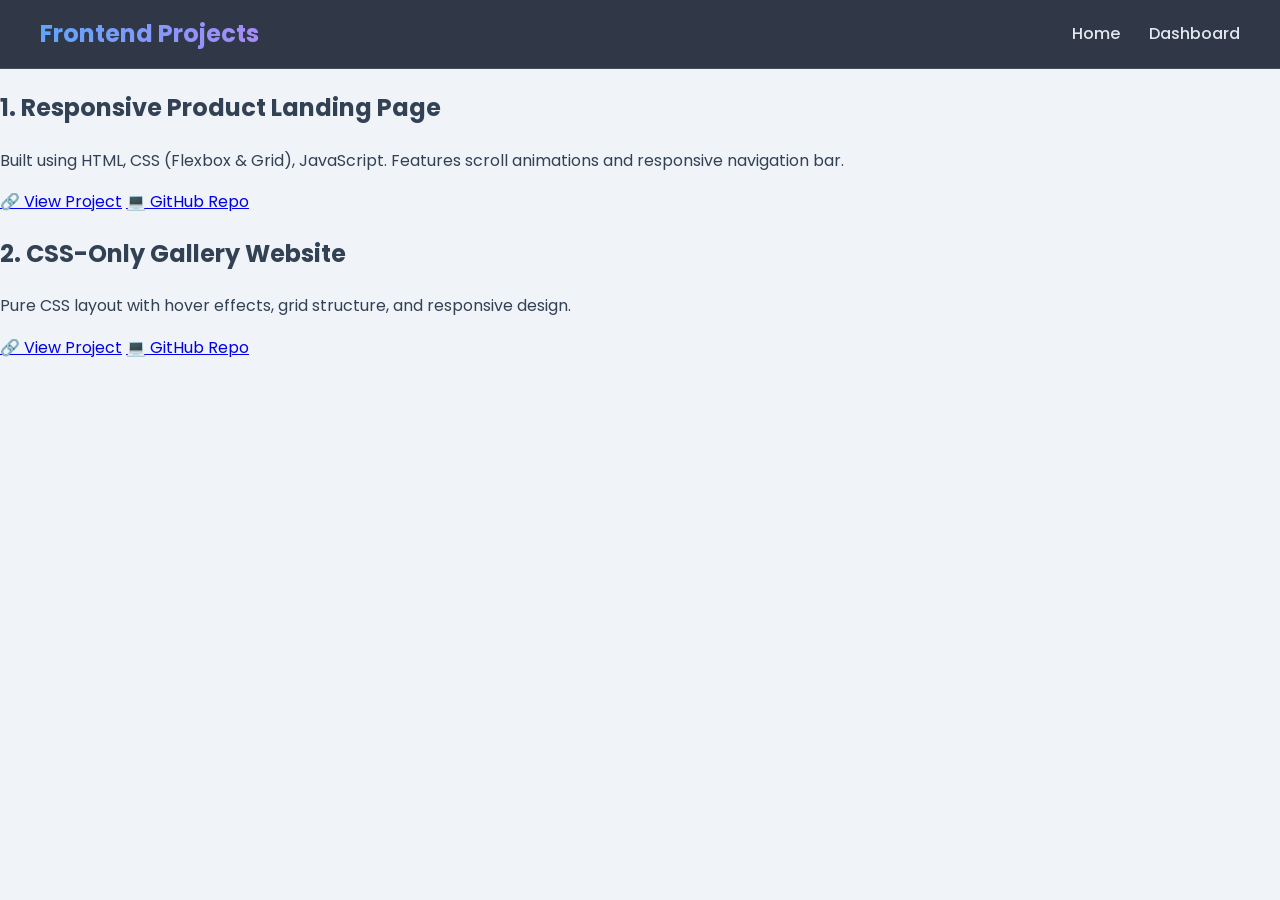
<file: frontend-projects.html>
<!DOCTYPE html>
<html lang="en">
<head>
  <meta charset="UTF-8" />
  <title>Frontend Projects | Smart Learning Platform</title>
  <link rel="stylesheet" href="style.css" />
</head>
<body>

  <header class="navbar">
    <h1>Frontend Projects</h1>
    <nav>
      <a href="index.html">Home</a>
      <a href="dashboard.html">Dashboard</a>
    </nav>
  </header>

  <section class="lesson-content">
    <h2>1. Responsive Product Landing Page</h2>
    <p>Built using HTML, CSS (Flexbox & Grid), JavaScript. Features scroll animations and responsive navigation bar.</p>
    <a href="https://yourgithubusername.github.io/project-landing-page" target="_blank">🔗 View Project</a>
    <a href="https://github.com/yourgithubusername/project-landing-page" target="_blank">💻 GitHub Repo</a>

    <h2>2. CSS-Only Gallery Website</h2>
    <p>Pure CSS layout with hover effects, grid structure, and responsive design.</p>
    <a href="https://yourgithubusername.github.io/css-gallery" target="_blank">🔗 View Project</a>
    <a href="https://github.com/yourgithubusername/css-gallery" target="_blank">💻 GitHub Repo</a>
  </section>

</body>
</html>
</file>
<file: style.css>
/* ===== FANCY style.css ===== */
@import url('https://fonts.googleapis.com/css2?family=Poppins:wght@300;400;500;600;700;800&display=swap');

* { box-sizing: border-box; font-family: 'Poppins', sans-serif; scroll-behavior: smooth; }
body { margin: 0; padding: 0; background: #f0f4f8; color: #334155; line-height: 1.6; overflow-x: hidden; }

/* ANIMATIONS */
@keyframes fadeInUp {
  from { opacity: 0; transform: translateY(30px); }
  to { opacity: 1; transform: translateY(0); }
}
@keyframes float {
  0% { transform: translateY(0px); }
  50% { transform: translateY(-10px); }
  100% { transform: translateY(0px); }
}
@keyframes pulseGlow {
  0% { box-shadow: 0 0 0 0 rgba(79, 70, 229, 0.4); }
  70% { box-shadow: 0 0 0 15px rgba(79, 70, 229, 0); }
  100% { box-shadow: 0 0 0 0 rgba(79, 70, 229, 0); }
}

/* NAVBAR (Glassmorphism) */
.navbar {
  display: flex; justify-content: space-between; align-items: center;
  background: rgba(15, 23, 42, 0.85); backdrop-filter: blur(12px); border-bottom: 1px solid rgba(255,255,255,0.1);
  color: white; padding: 15px 40px; position: sticky; top: 0; z-index: 1000; transition: all 0.3s ease;
}
.navbar h1 { font-size: 24px; font-weight: 700; margin: 0; background: linear-gradient(to right, #60a5fa, #a78bfa); -webkit-background-clip: text; -webkit-text-fill-color: transparent; }
.navbar h1 i { margin-right: 10px; color: #60a5fa; -webkit-text-fill-color: initial; }
.navbar a { color: #e2e8f0; margin-left: 25px; text-decoration: none; font-weight: 500; transition: 0.3s; position: relative; }
.navbar a::after { content: ''; position: absolute; width: 0; height: 2px; bottom: -5px; left: 0; background-color: #818cf8; transition: width 0.3s ease; }
.navbar a:hover::after { width: 100%; }

/* HERO (Image Background + Overlay) */
.hero {
  padding: 120px 20px; text-align: center;
  background: linear-gradient(rgba(15, 23, 42, 0.8), rgba(15, 23, 42, 0.9)), url('https://images.unsplash.com/photo-1516321318423-f06f85e504b3?ixlib=rb-4.0.3&auto=format&fit=crop&w=1920&q=80') center/cover fixed;
  color: white; animation: fadeInUp 1s ease-out;
}
.hero h2 { font-size: 50px; margin-bottom: 15px; font-weight: 800; letter-spacing: -1px; }
.hero p { font-size: 22px; color: #cbd5e1; margin-bottom: 40px; max-width: 600px; margin-left: auto; margin-right: auto; }
.cta-btn {
  background: linear-gradient(135deg, #4f46e5, #3b82f6); color: white; padding: 15px 35px; border-radius: 50px;
  text-decoration: none; font-weight: 600; font-size: 18px; display: inline-block;
  transition: all 0.3s ease; animation: pulseGlow 2s infinite; border: none; cursor: pointer;
}
.cta-btn:hover { transform: translateY(-3px) scale(1.05); box-shadow: 0 10px 25px rgba(79, 70, 229, 0.5); animation: none; }
.cta-btn i { margin-left: 8px; }

/* COURSES GRID with Images */
.courses { padding: 60px 40px; max-width: 1200px; margin: auto; animation: fadeInUp 1.2s ease-out forwards; opacity: 0; }
#searchCourse {
  width: 100%; padding: 18px 25px; font-size: 16px; margin: 20px 0 50px 0;
  border-radius: 50px; border: 2px solid transparent; outline: none; transition: all 0.3s;
  box-shadow: 0 10px 30px rgba(0,0,0,0.05); background: white;
}
#searchCourse:focus { border-color: #4f46e5; box-shadow: 0 10px 30px rgba(79, 70, 229, 0.15); transform: translateY(-2px); }

.course-list { display: grid; grid-template-columns: repeat(auto-fill, minmax(320px, 1fr)); gap: 35px; }
.course-card {
  background: white; border-radius: 20px; overflow: hidden; position: relative;
  box-shadow: 0 10px 30px rgba(0,0,0,0.05); transition: all 0.4s cubic-bezier(0.175, 0.885, 0.32, 1.275);
}
.course-card:hover { transform: translateY(-15px); box-shadow: 0 20px 40px rgba(0,0,0,0.12); }
.course-card img { width: 100%; height: 200px; object-fit: cover; transition: transform 0.5s ease; }
.course-card:hover img { transform: scale(1.1); }
.card-content { padding: 25px; position: relative; background: white; z-index: 10; }
.course-card h4 { color: #1e293b; font-size: 22px; margin: 0 0 10px 0; font-weight: 700; }
.course-card p { color: #64748b; margin-bottom: 20px; }
.course-card a {
  display: flex; justify-content: center; align-items: center; width: 100%; padding: 12px;
  background: #eff6ff; color: #4f46e5; border-radius: 10px; text-decoration: none; font-weight: 600; transition: 0.3s;
}
.course-card a i { margin-left: 8px; transition: transform 0.3s; }
.course-card a:hover { background: #4f46e5; color: white; }
.course-card a:hover i { transform: translateX(5px); }

/* DASHBOARD & COURSE PAGES */
.course-page { padding: 40px; max-width: 900px; margin: 50px auto; background: white; border-radius: 24px; box-shadow: 0 20px 50px rgba(0,0,0,0.08); animation: fadeInUp 0.8s ease-out; }
iframe { border-radius: 16px; box-shadow: 0 10px 30px rgba(0,0,0,0.15); border: 1px solid #e2e8f0; }
.quiz-submit { background: linear-gradient(135deg, #4f46e5, #8b5cf6); color: white; padding: 15px 30px; border: none; border-radius: 12px; cursor: pointer; font-weight: bold; font-size: 16px; margin-top: 25px; transition: all 0.3s; width: 100%; box-shadow: 0 10px 20px rgba(79, 70, 229, 0.3); }
.quiz-submit:hover { transform: translateY(-3px); box-shadow: 0 15px 25px rgba(79, 70, 229, 0.4); }

.feedback-btn { position: fixed; bottom: 30px; right: 30px; background: linear-gradient(135deg, #1e293b, #334155); color: white; padding: 15px 25px; border-radius: 50px; text-decoration: none; font-weight: bold; box-shadow: 0 10px 25px rgba(0,0,0,0.3); transition: 0.3s; z-index: 1000; display: flex; align-items: center; gap: 10px; animation: float 4s ease-in-out infinite; }
.feedback-btn:hover { background: linear-gradient(135deg, #3b82f6, #2563eb); transform: scale(1.05); }

/* ===== FANCY COURSE PAGES ===== */
.course-layout {
  display: flex;
  flex-direction: column;
  gap: 30px;
  max-width: 1000px;
  margin: 40px auto;
  padding: 0 20px;
}

.course-hero {
  background: linear-gradient(135deg, #1e293b, #4f46e5);
  color: white;
  padding: 40px;
  border-radius: 20px;
  text-align: center;
  box-shadow: 0 15px 35px rgba(79, 70, 229, 0.2);
  animation: fadeInUp 0.6s ease-out;
}

.course-hero h2 { margin: 0; font-size: 32px; }
.course-hero p { color: #cbd5e1; margin-top: 10px; font-size: 16px; }

.video-container {
  background: black;
  border-radius: 20px;
  overflow: hidden;
  box-shadow: 0 20px 40px rgba(0,0,0,0.3);
  padding: 5px;
  animation: fadeInUp 0.8s ease-out;
}

.video-container iframe {
  width: 100%;
  aspect-ratio: 16/9;
  border: none;
  display: block;
}

/* Fancy Quiz Section */
.quiz-wrapper {
  background: white;
  padding: 40px;
  border-radius: 20px;
  box-shadow: 0 10px 30px rgba(0,0,0,0.08);
  border: 1px solid #e2e8f0;
  animation: fadeInUp 1s ease-out;
}

.quiz-wrapper h3 { color: #1e293b; border-bottom: 2px solid #e2e8f0; padding-bottom: 15px; margin-bottom: 25px; }

.question-block {
  margin-bottom: 30px;
  background: #f8fafc;
  padding: 20px;
  border-radius: 12px;
  border-left: 5px solid #4f46e5;
}

.question-block p { font-weight: 600; color: #1e293b; margin-top: 0; font-size: 16px; }

/* Custom Radio Buttons */
.option-label {
  display: flex;
  align-items: center;
  padding: 12px 15px;
  margin-bottom: 10px;
  background: white;
  border: 2px solid #e2e8f0;
  border-radius: 10px;
  cursor: pointer;
  transition: all 0.3s ease;
  font-weight: 500;
  color: #475569;
}

.option-label:hover { border-color: #a5b4fc; background: #eef2ff; }

.option-label input[type="radio"] {
  appearance: none;
  width: 20px; height: 20px;
  border: 2px solid #cbd5e1;
  border-radius: 50%;
  margin-right: 15px;
  outline: none;
  transition: 0.3s;
  position: relative;
}

.option-label input[type="radio"]:checked {
  border-color: #4f46e5;
  background: #4f46e5;
}

.option-label input[type="radio"]:checked::after {
  content: ''; position: absolute; top: 5px; left: 5px; width: 6px; height: 6px;
  background: white; border-radius: 50%;
}

.option-label:has(input[type="radio"]:checked) {
  border-color: #4f46e5;
  background: #eef2ff;
  color: #4f46e5;
  box-shadow: 0 4px 10px rgba(79, 70, 229, 0.1);
}

/* ===== AVATAR & DROPDOWN MENU ===== */
.nav-profile {
  position: relative;
  display: inline-block;
  margin-left: 15px;
}

.avatar-btn {
  width: 45px;
  height: 45px;
  border-radius: 50%;
  border: 2px solid #818cf8;
  cursor: pointer;
  background: white;
  object-fit: cover;
  transition: transform 0.3s ease, box-shadow 0.3s ease;
}

.avatar-btn:hover {
  transform: scale(1.1);
  box-shadow: 0 0 15px rgba(129, 140, 248, 0.6);
}

.dropdown-menu {
  position: absolute;
  top: 60px;
  right: 0;
  background: rgba(255, 255, 255, 0.95);
  backdrop-filter: blur(10px);
  min-width: 220px;
  border-radius: 16px;
  box-shadow: 0 15px 35px rgba(0,0,0,0.2);
  display: flex;
  flex-direction: column;
  overflow: hidden;
  opacity: 0;
  visibility: hidden;
  transform: translateY(-10px);
  transition: all 0.3s cubic-bezier(0.175, 0.885, 0.32, 1.275);
  z-index: 1000;
  border: 1px solid rgba(0,0,0,0.05);
}

.nav-profile:hover .dropdown-menu {
  opacity: 1;
  visibility: visible;
  transform: translateY(0);
}

.dropdown-header {
  padding: 18px 20px;
  background: #f8fafc;
  border-bottom: 1px solid #e2e8f0;
}

.dropdown-header h4 { margin: 0; color: #1e293b; font-size: 16px; font-weight: 700; }
.dropdown-header p { margin: 4px 0 0 0; color: #64748b; font-size: 12px; white-space: nowrap; overflow: hidden; text-overflow: ellipsis; }

.dropdown-menu a, .dropdown-menu button {
  padding: 14px 20px;
  text-decoration: none;
  color: #475569;
  font-weight: 600;
  background: none;
  border: none;
  text-align: left;
  cursor: pointer;
  font-size: 14px;
  transition: background 0.2s, color 0.2s;
  display: flex;
  align-items: center;
  gap: 12px;
}

.dropdown-menu a:hover, .dropdown-menu button:hover {
  background: #f1f5f9;
  color: #4f46e5;
}

.dropdown-menu button.logout-text:hover {
  color: #ef4444;
  background: #fef2f2;
}
</file>
